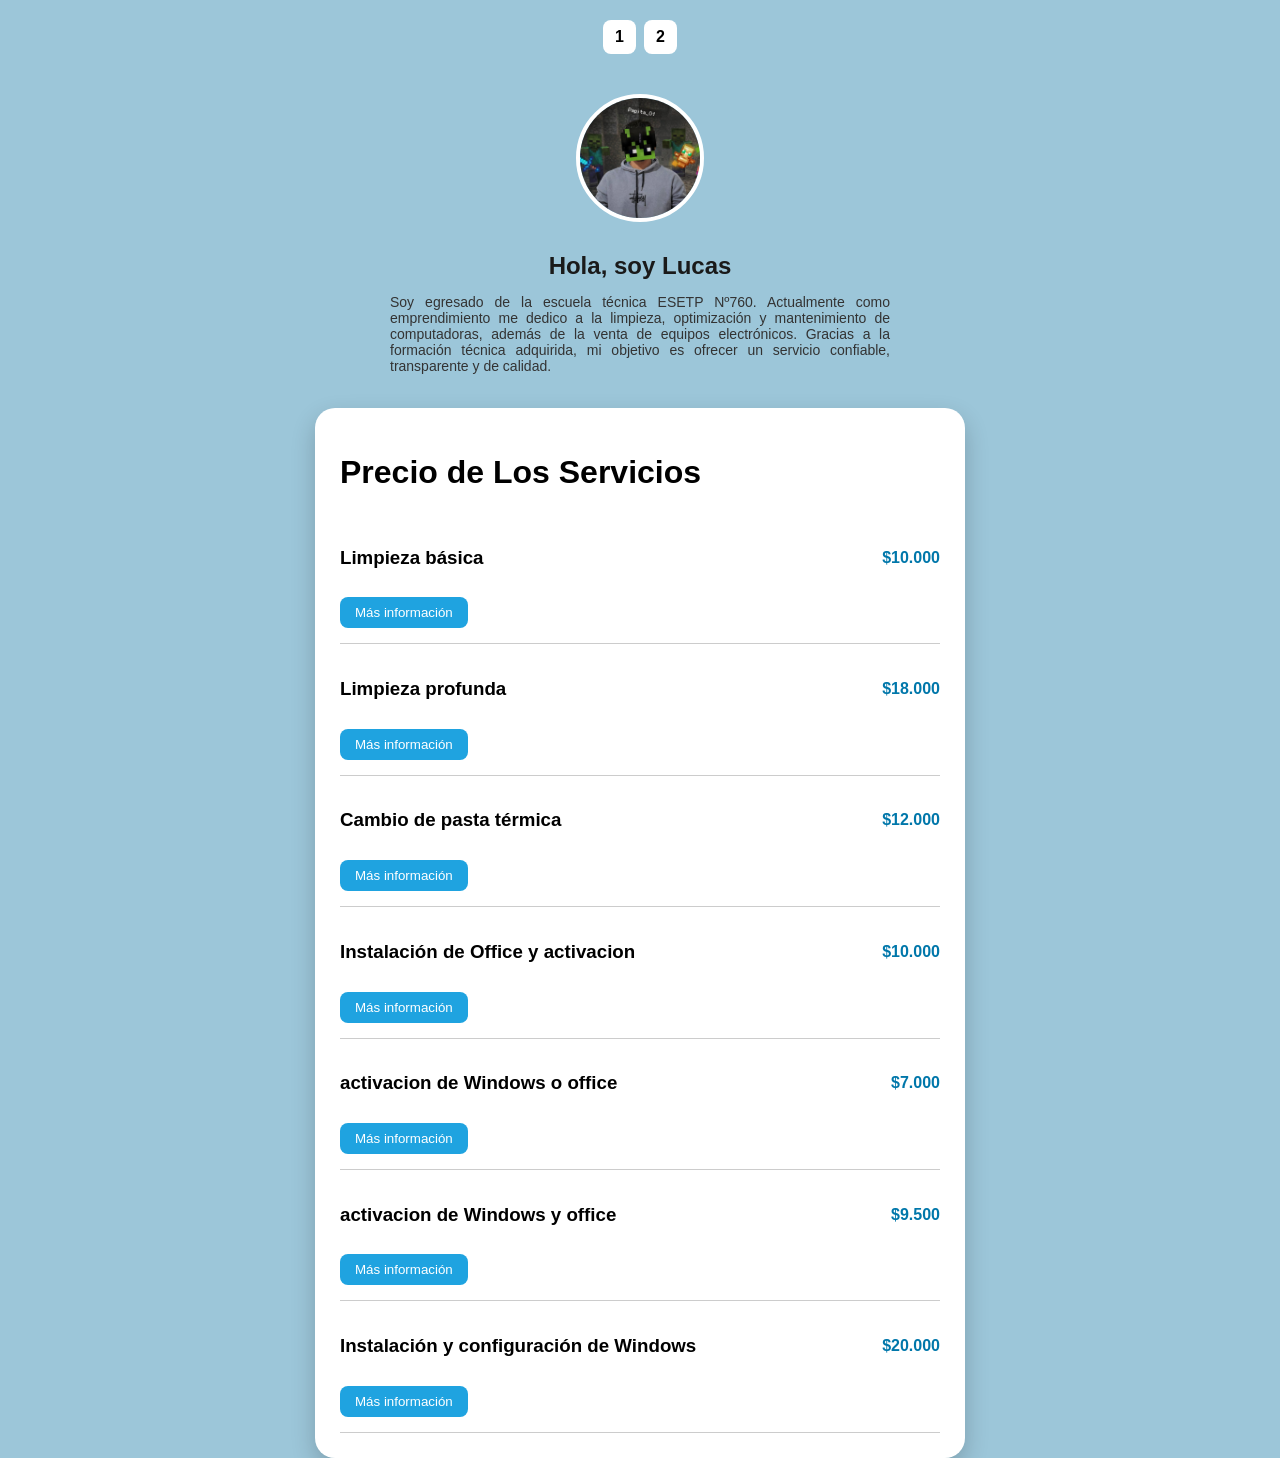
<file: paginamia/index.html>
<!DOCTYPE html>
<html lang="es">
<head>
<meta charset="UTF-8">
<meta name="viewport" content="width=device-width, initial-scale=1.0">

<title>Servicio Técnico PC</title>
    <link rel="stylesheet" href="estilo.css">
</head>
<body>
    <div class="nav">
        <a href="index.html">1</a>
        <a href="productos.html">2</a>
    </div>

    <img  src="imagenes/yo2.jpeg" class="perfil">
    <div class="presentacion">
        <h2>Hola, soy Lucas</h2>
        <p>
            Soy egresado de la escuela técnica ESETP Nº760.
            Actualmente como emprendimiento me dedico a la limpieza, optimización y mantenimiento de computadoras, además de la venta de equipos electrónicos. Gracias a la formación técnica adquirida, mi objetivo es ofrecer un servicio confiable, transparente y de calidad.
        </p>
    </div>

<div class="card">
    <h1>Precio de Los Servicios</h1>

    <div class="service">
        <div class="service-header">
            <h3>Limpieza básica</h3>
            <span class="price">$10.000</span>
        </div>
        <button onclick="toggleInfo(1)">Más información</button>
        <div id="info1" class="more-info">
            Limpieza interna con aire comprimido, eliminación de polvo y revisión general del equipo.
        </div>
    </div>

    <div class="service">
        <div class="service-header">
            <h3>Limpieza profunda</h3>
            <span class="price">$18.000</span>
        </div>
        <button onclick="toggleInfo(2)">Más información</button>
        <div id="info2" class="more-info">
            Desarme completo del equipo, limpieza detallada de ventiladores, placa madre y componentes internos.
        </div>
    </div>

    <div class="service">
        <div class="service-header">
            <h3>Cambio de pasta térmica</h3>
            <span class="price">$12.000</span>
        </div>
        <button onclick="toggleInfo(3)">Más información</button>
        <div id="info3" class="more-info">
            Reemplazo de pasta térmica del procesador para mejorar temperatura y rendimiento.
        </div>
    </div>

    <div class="service">
        <div class="service-header">
            <h3>Instalación de Office y activacion</h3>
            <span class="price">$10.000</span>
        </div>
        <button onclick="toggleInfo(4)">Más información</button>
        <div id="info4" class="more-info">
            Instalación y activacion de paquete de oficina listo para usar.
        </div>
    </div>

    <div class="service">
        <div class="service-header">
            <h3>activacion de Windows o office</h3>
            <span class="price">$7.000</span>
        </div>
        <button onclick="toggleInfo(5)">Más información</button>
        <div id="info5" class="more-info">
           Activacion del cliente Windows o office para poder usarlos libremente.
        </div>
    </div>

    
    <div class="service">
        <div class="service-header">
            <h3>activacion de Windows y office</h3>
            <span class="price">$9.500</span>
        </div>
        <button onclick="toggleInfo(6)">Más información</button>
        <div id="info6" class="more-info">
           Activacion de ambos clientes windows y office para uso de trabajo.
        </div>
    </div>

    <div class="service">
        <div class="service-header">
            <h3>Instalación y configuración de Windows</h3>
            <span class="price">$20.000</span>
        </div>
        <button onclick="toggleInfo(7)">Más información</button>
        <div id="info7" class="more-info">
            Instalación del sistema operativo, drivers actualizados y optimización inicial del equipo.
        </div>
    </div>

</div>

<script>
function toggleInfo(id){

let info = document.getElementById("info"+id)

if(info.style.display === "block"){
info.style.display = "none"
}else{
info.style.display = "block"
}

}
</script>

</body>

</html>
</file>
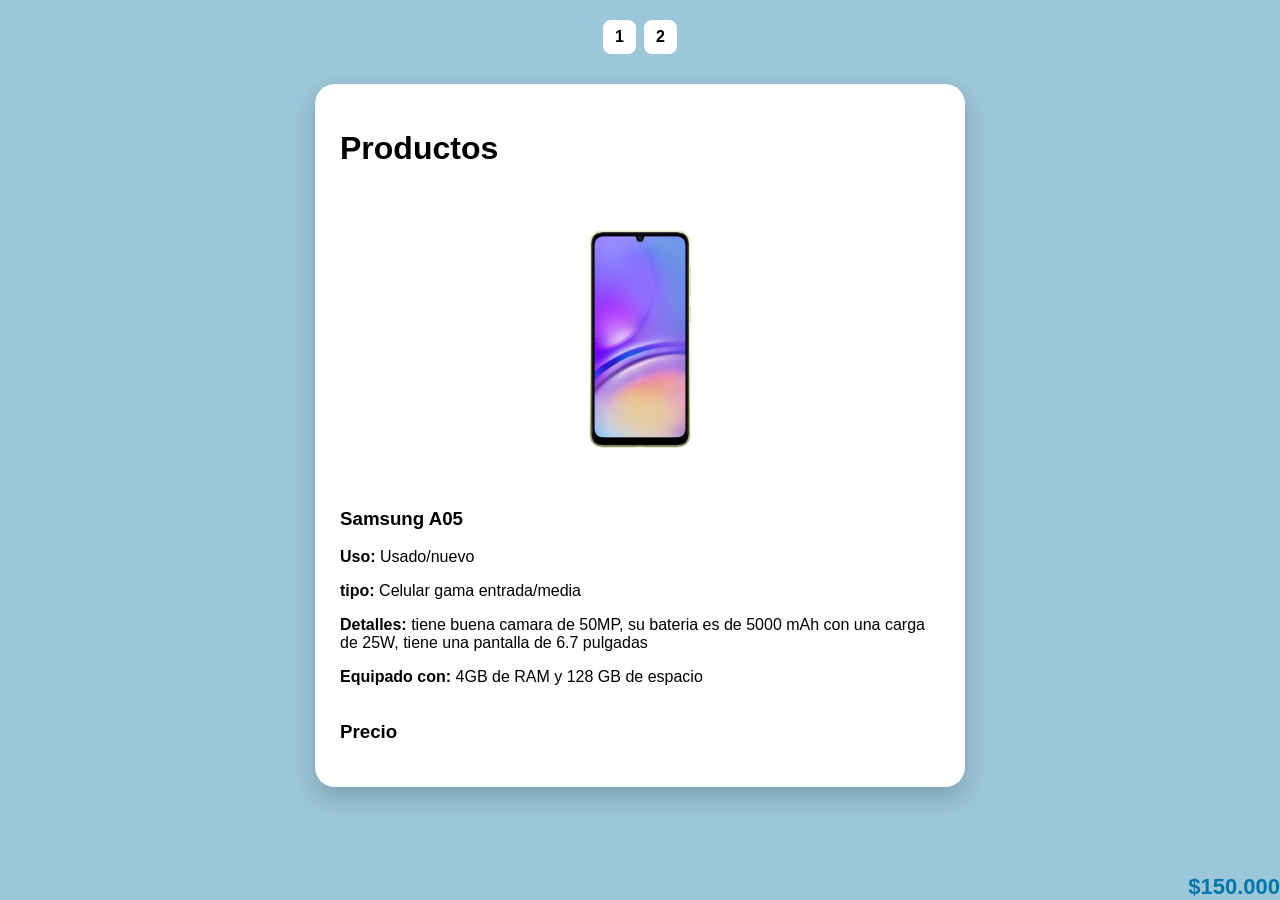
<file: paginamia/productos.html>
<!DOCTYPE html>
<html lang="es">
<head>
    <meta charset="UTF-8">
    <meta name="viewport" content="width=device-width, initial-scale=1.0">
    <title>Venta de Hardware</title>
    <link rel="stylesheet" href="estilo.css">
</head>

<body>

    <div class="nav">   
        <a href="index.html">1</a>
        <a href="productos.html">2</a>
    </div>

    <div class="card">
        <h1>Productos</h1>
        <div class="producto">
            <div class="carrusel">
                <img src="productos/producto1.jpg" class="slide active">
                <img src="productos/producto2.jpg" class="slide">
                <img src="productos/prodcuto3.jpg" class="slide">
            </div>

            <div class="info">
                  <h3>Samsung A05</h3>
                    <p><b>Uso:</b> Usado/nuevo</p>
                    <p><b>tipo:</b> Celular gama entrada/media</p>
                    <p><b>Detalles:</b> tiene buena camara de 50MP, su bateria es de 5000 mAh con una carga de 25W, tiene una pantalla de 6.7 pulgadas </p>
                    <p><b>Equipado con:</b> 4GB de RAM y 128 GB de espacio</p>
            </div>
            <div class="producto-header">
                <h3>Precio</h3><span class="precio">$150.000</span>
            </div>
        </div>
    </div>

    <script>
        let slides = document.querySelectorAll(".slide")
        let index = 0
        function cambiarImagen(){
        slides[index].classList.remove("active")
        index++
        if(index >= slides.length){
        index = 0
        }
        slides[index].classList.add("active")
        }
        setInterval(cambiarImagen,3000)
    </script>

</body>

</html>
</file>
<file: paginamia/estilo.css>
body{
margin:0;
font-family:Arial;
background:#9cc6d9;
display:flex;
flex-direction:column;
align-items:center;
padding-top:20px;
}

.nav{
display:flex;
gap:8px;
margin-bottom:10px;
}

.nav a{
background:white;
padding:8px 12px;
border-radius:8px;
text-decoration:none;
color:black;
font-weight:bold;
}

.perfil{
width:120px;
height:120px;
border-radius:50%;
margin-top:30px;
object-fit:cover;
border:4px solid white;
}

.card{
background:white;
width:90%;
max-width:600px;
padding:25px;
margin-top:20px;
border-radius:20px;
box-shadow:0 10px 25px rgba(0,0,0,0.2);
}

.service{
padding:15px 0;
border-bottom:1px solid #ccc;
}

.service-header{
display:flex;
justify-content:space-between;
align-items:center;
gap:10px;
}

.price{
color:#0077aa;
font-weight:bold;
margin-left:15px;
}

button{
margin-top:10px;
background:#1fa3e0;
color:white;
border:none;
padding:8px 15px;
border-radius:8px;
cursor:pointer;
}
/*esto no va pero lo intentamos*/
.producto-header{
display:flex;
justify-content:space-between;
align-items:center;
margin-top:15px;
}
.precio{
color:#0077aa;
font-weight:bold;
font-size:20px;
}
/**/

.carrusel{
width:100%;
max-height:350px;
display:flex;
justify-content:center;
align-items:center;
}

.slide{
width:100%;
height:auto;
max-height:300px;
object-fit:contain;
display:none;
}

.slide.active{
display:block;
}

.info{
margin-top:15px;
}

.precio{
position:absolute;
right:0;
bottom:0;
font-size:22px;
color:#0077aa;
font-weight:bold;
}
/*cosas nuevas*/
.presentacion{
max-width:500px;
margin-top:10px;
color:#1a1a1a;
}

.presentacion h2{
text-align: center;
margin-bottom:5px;
}

.presentacion p{
text-align: justify;
font-size:14px;
color:#333;
}

.more-info{
display:none;
margin-top:10px;
color:#444;
font-size:14px;
}
.service{
padding:15px 0;
border-bottom:1px solid #ccc;
transition:0.3s;
}

.service:hover{
background:#f5f5f5;
transform:scale(1.02);
}

button:hover{
background:#0f8cc9;

}

/*por las dudas*/
@media (max-width:600px){

.service-header{
flex-direction:row;
justify-content:space-between;
}

.price{
margin-left:20px;
}

}
</file>
